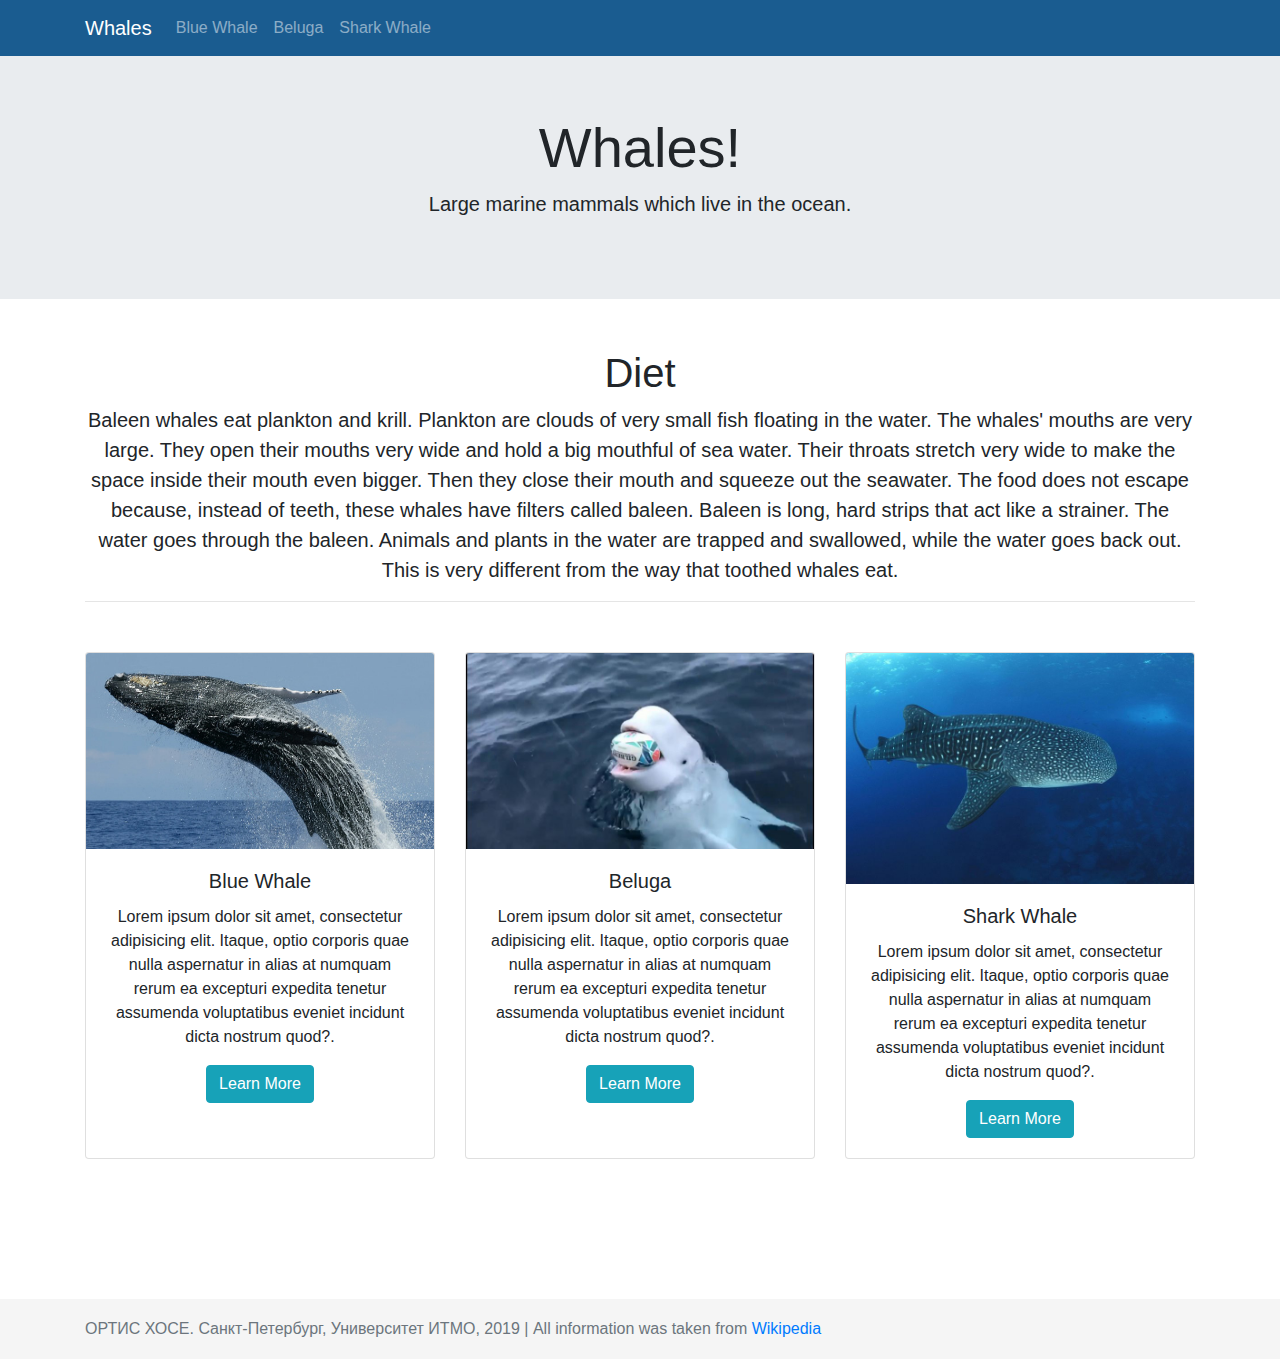
<file: index.html>
<!DOCTYPE html>
<html lang="ru">
  <head>
    <meta charset="utf-8">
    <title>Whales</title>
    <link rel="stylesheet" type="text/css" href="css/bootstrap.min.css">
    <link rel="stylesheet" href="css/style.css">
  </head>
  <body>

    <!-- Navigation -->
    <nav class="navbar fixed-top navbar-expand-lg navbar-dark" role="navigation">
      <div class="container">
        <a class="navbar-brand" href="index.html">Whales</a>
        <button class="navbar-toggler" type="button" data-toggle="collapse" data-target="#navbarNavDropdown" aria-controls="navbarNavDropdown" aria-expanded="false" aria-label="Toggle navigation">
          <span class="navbar-toggler-icon"></span>
        </button>
        <div class="collapse navbar-collapse" id="navbarNavDropdown">
          <ul class="navbar-nav">
            <li class="nav-item">
              <a class="nav-link" href="blue_whale.html">Blue Whale</a>
            </li>
            <li class="nav-item">
              <a class="nav-link" href="beluga.html">Beluga</a>
            </li>
            <li class="nav-item">
              <a class="nav-link" href="shark_whale.html">Shark Whale</a>
            </li>
          </ul>
        </div>
          <!-- /.navbar-collapse -->
      </div>
      <!-- /.container -->
    </nav>


    <main>
      <section class="jumbotron jumbotron-fluid text-center">
        <div class="container">
          <h1 class="display-4">Whales!</h1>
          <p class="lead">Large marine mammals which live in the ocean.</p>
        </div>
      </section>

      <section class="container text-center">
        <h1>Diet</h1>
        <p class="lead">Baleen whales eat plankton and krill. Plankton are clouds of very small fish floating in the water. The whales' mouths are very large. They open their mouths very wide and hold a big mouthful of sea water. Their throats stretch very wide to make the space inside their mouth even bigger. Then they close their mouth and squeeze out the seawater. The food does not escape because, instead of teeth, these whales have filters called baleen. Baleen is long, hard strips that act like a strainer. The water goes through the baleen. Animals and plants in the water are trapped and swallowed, while the water goes back out. This is very different from the way that toothed whales eat.</p>
        <hr>
      </section>

      <section class="container">
        <div class="card-deck">
          <div class="card text-center">
            <img class="card-img-top" src="img/blue_whale.jpg" alt="blue_whale">
            <div class="card-body">
              <h5 class="card-title">Blue Whale</h5>
              <p class="card-text">Lorem ipsum dolor sit amet, consectetur adipisicing elit. Itaque, optio corporis quae nulla aspernatur in alias at numquam rerum ea excepturi expedita tenetur assumenda voluptatibus eveniet incidunt dicta nostrum quod?.</p>
              <a href="blue_whale.html" class="btn btn-info">Learn More</a>
            </div>
          </div>

          <div class="card text-center">
            <img class="card-img-top" src="img/beluga.jpg" alt="belga">
            <div class="card-body">
              <h5 class="card-title">Beluga</h5>
              <p class="card-text">Lorem ipsum dolor sit amet, consectetur adipisicing elit. Itaque, optio corporis quae nulla aspernatur in alias at numquam rerum ea excepturi expedita tenetur assumenda voluptatibus eveniet incidunt dicta nostrum quod?.</p>
              <a href="beluga.html" class="btn btn-info">Learn More</a>
            </div>
          </div>

          <div class="card text-center">
            <img class="card-img-top" src="img/shark_whale.jpg" alt="bshark_whale">
            <div class="card-body">
              <h5 class="card-title">Shark Whale</h5>
              <p class="card-text">Lorem ipsum dolor sit amet, consectetur adipisicing elit. Itaque, optio corporis quae nulla aspernatur in alias at numquam rerum ea excepturi expedita tenetur assumenda voluptatibus eveniet incidunt dicta nostrum quod?.</p>
              <a href="shark_whale.html" class="btn btn-info">Learn More</a>
            </div>
          </div>
        </div>
      </section>
    </main>

    <footer class="footer">
      <div class="container">
          <span class="text-muted">ОРТИС ХОСЕ. Санкт-Петербург, Университет ИТМО, 2019 | All information was taken from <a href="https://www.wikipedia.com" target="_blank">Wikipedia</a></span>
      </div>
    </footer>
  </body>
</html>
</file>
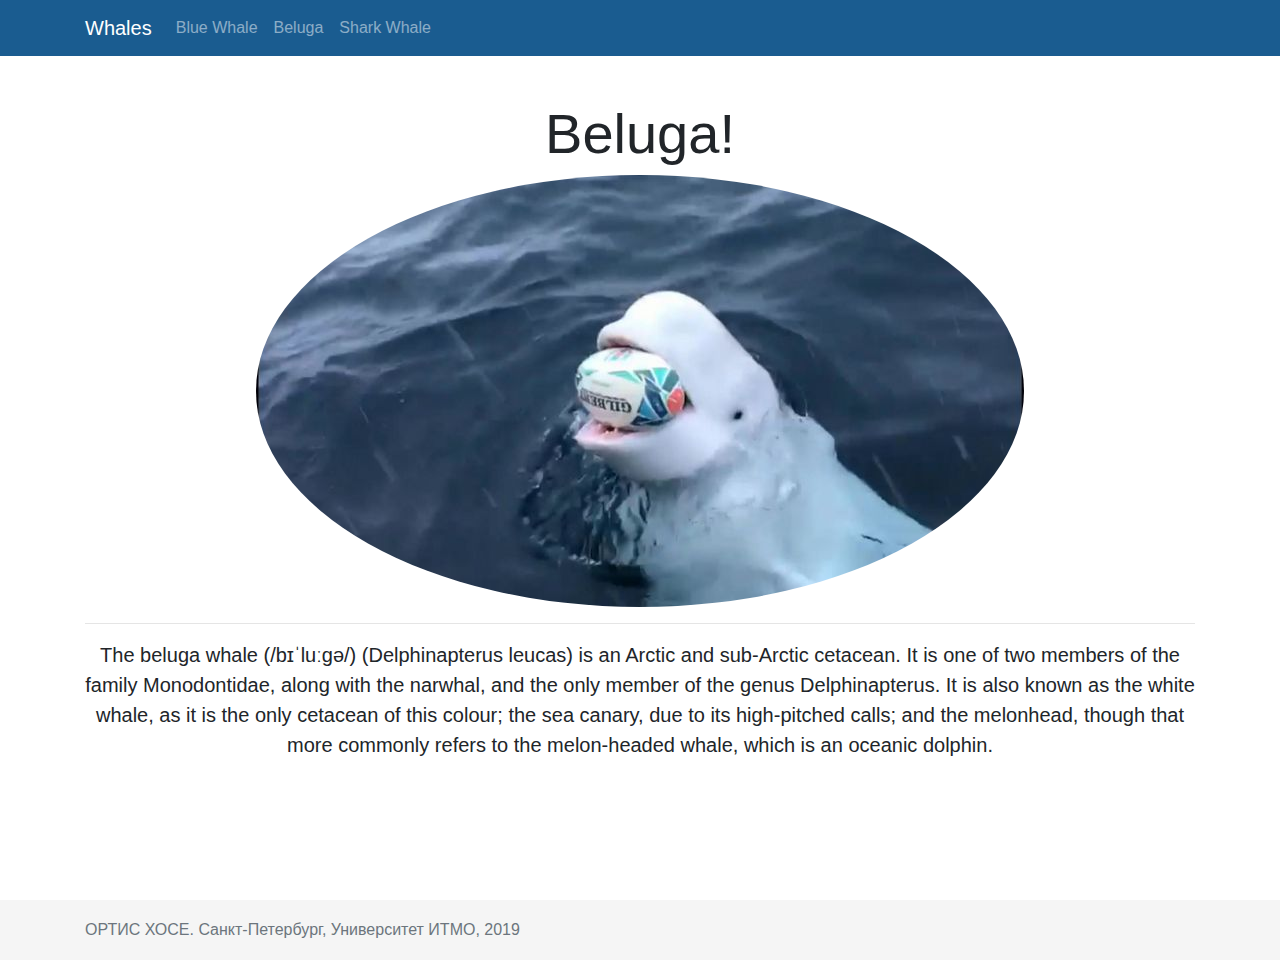
<file: beluga.html>
<!DOCTYPE html>
<html lang="ru">
  <head>
    <meta charset="utf-8">
    <title>Whales</title>
    <link rel="stylesheet" type="text/css" href="css/bootstrap.min.css">
    <link rel="stylesheet" href="css/style.css">
  </head>
  <body>

    <!-- Navigation -->
    <nav class="navbar fixed-top navbar-expand-lg navbar-dark" role="navigation">
      <div class="container">
        <a class="navbar-brand" href="index.html">Whales</a>
        <button class="navbar-toggler" type="button" data-toggle="collapse" data-target="#navbarNavDropdown" aria-controls="navbarNavDropdown" aria-expanded="false" aria-label="Toggle navigation">
          <span class="navbar-toggler-icon"></span>
        </button>
        <div class="collapse navbar-collapse" id="navbarNavDropdown">
          <ul class="navbar-nav">
            <li class="nav-item">
              <a class="nav-link" href="blue_whale.html">Blue Whale</a>
            </li>
            <li class="nav-item">
              <a class="nav-link" href="beluga.html">Beluga</a>
            </li>
            <li class="nav-item">
              <a class="nav-link" href="shark_whale.html">Shark Whale</a>
            </li>
          </ul>
        </div>
          <!-- /.navbar-collapse -->
      </div>
      <!-- /.container -->
    </nav>


    <main>
      <section class="whale-sec container text-center">
        <h1 class="display-4">Beluga!</h1>
        <img class="img-fluid rounded-circle" src="img/beluga.jpg" alt="blue whale">
        <hr>
        <p class="lead">The beluga whale (/bɪˈluːɡə/) (Delphinapterus leucas) is an Arctic and sub-Arctic cetacean. It is one of two members of the family Monodontidae, along with the narwhal, and the only member of the genus Delphinapterus. It is also known as the white whale, as it is the only cetacean of this colour; the sea canary, due to its high-pitched calls; and the melonhead, though that more commonly refers to the melon-headed whale, which is an oceanic dolphin.</p>
      </section>
    </main>

    <footer class="footer">
      <div class="container">
          <span class="text-muted">ОРТИС ХОСЕ. Санкт-Петербург, Университет ИТМО, 2019</span>
      </div>
    </footer>
  </body>
</html>
</file>
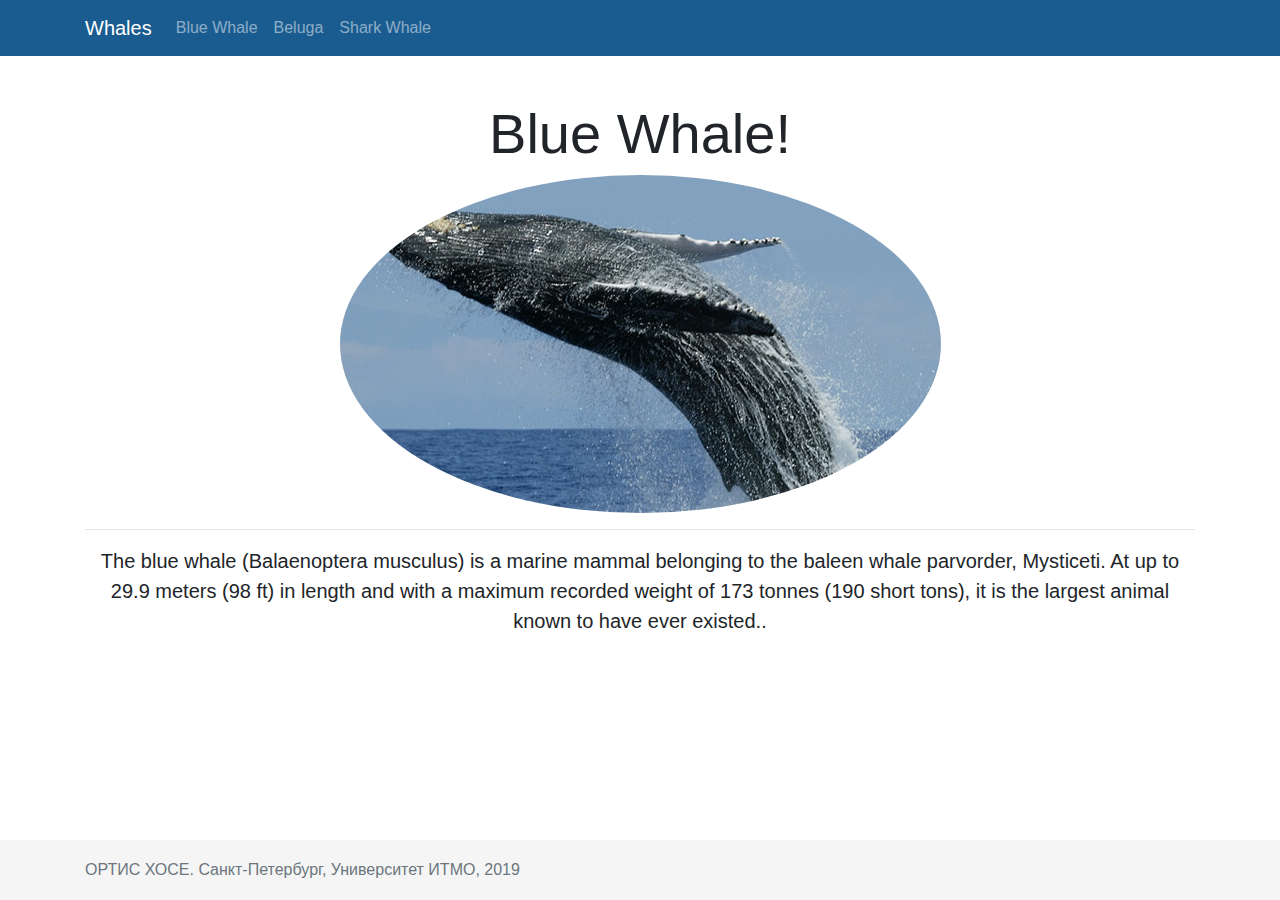
<file: blue_whale.html>
<!DOCTYPE html>
<html lang="ru">
  <head>
    <meta charset="utf-8">
    <title>Whales</title>
    <link rel="stylesheet" type="text/css" href="css/bootstrap.min.css">
    <link rel="stylesheet" href="css/style.css">
  </head>
  <body>

    <!-- Navigation -->
    <nav class="navbar fixed-top navbar-expand-lg navbar-dark" role="navigation">
      <div class="container">
        <a class="navbar-brand" href="index.html">Whales</a>
        <button class="navbar-toggler" type="button" data-toggle="collapse" data-target="#navbarNavDropdown" aria-controls="navbarNavDropdown" aria-expanded="false" aria-label="Toggle navigation">
          <span class="navbar-toggler-icon"></span>
        </button>
        <div class="collapse navbar-collapse" id="navbarNavDropdown">
          <ul class="navbar-nav">
            <li class="nav-item">
              <a class="nav-link" href="blue_whale.html">Blue Whale</a>
            </li>
            <li class="nav-item">
              <a class="nav-link" href="beluga.html">Beluga</a>
            </li>
            <li class="nav-item">
              <a class="nav-link" href="shark_whale.html">Shark Whale</a>
            </li>
          </ul>
        </div>
          <!-- /.navbar-collapse -->
      </div>
      <!-- /.container -->
    </nav>


    <main>
      <section class="whale-sec container text-center">
        <h1 class="display-4">Blue Whale!</h1>
        <img class="img-fluid rounded-circle" src="img/blue_whale.jpg" alt="blue whale">
        <hr>
        <p class="lead">The blue whale (Balaenoptera musculus) is a marine mammal belonging to the baleen whale parvorder, Mysticeti. At up to 29.9 meters (98 ft) in length and with a maximum recorded weight of 173 tonnes (190 short tons), it is the largest animal known to have ever existed..</p>
      </section>
    </main>

    <footer class="footer">
      <div class="container">
          <span class="text-muted">ОРТИС ХОСЕ. Санкт-Петербург, Университет ИТМО, 2019</span>
      </div>
    </footer>
  </body>
</html>
</file>
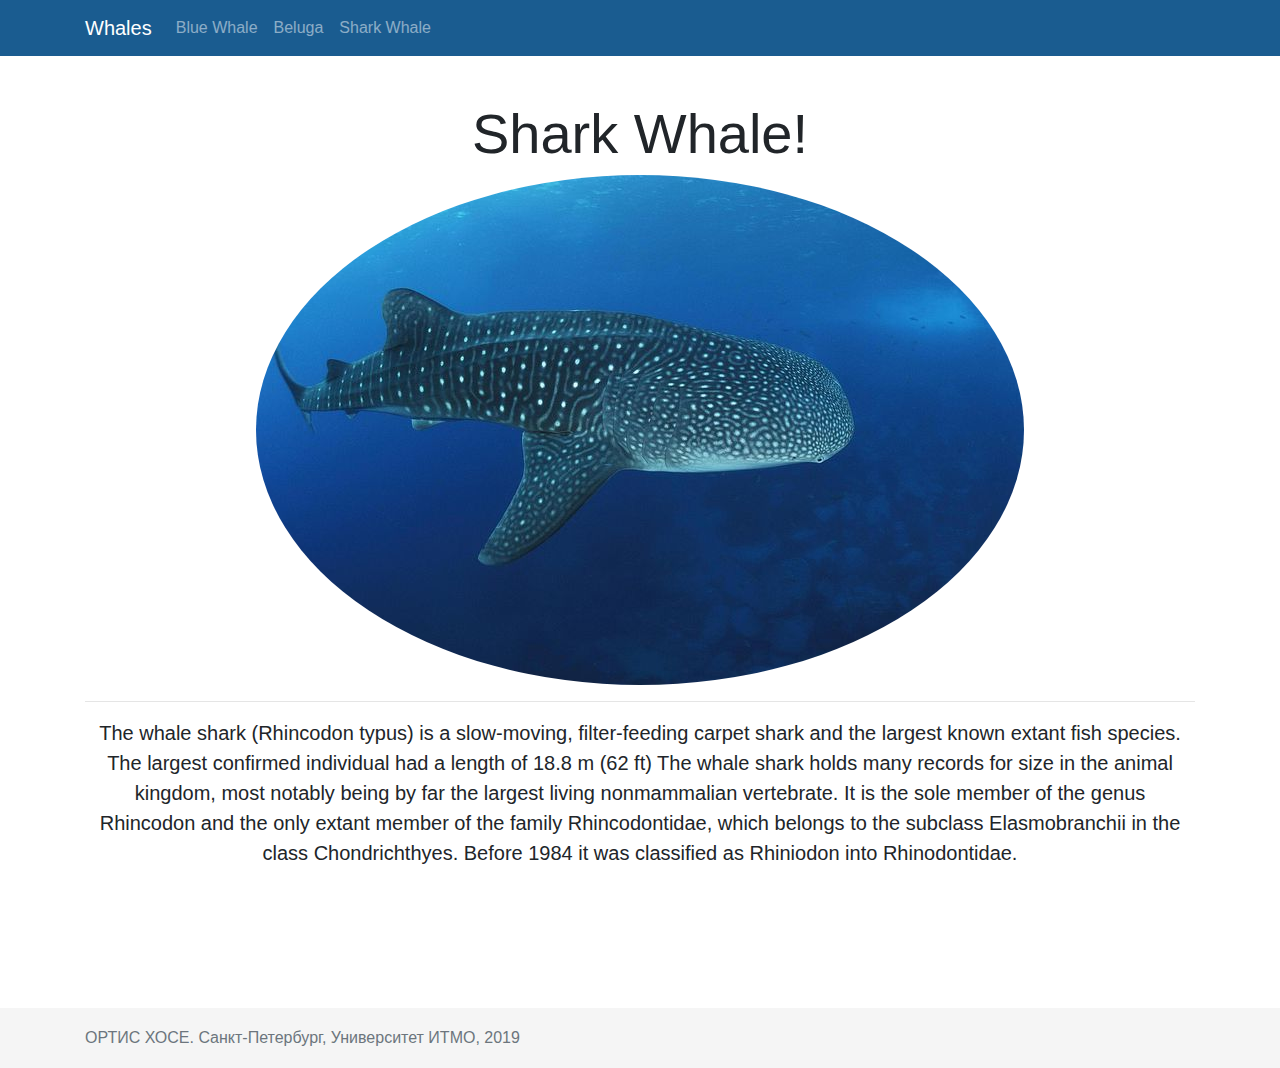
<file: shark_whale.html>
<!DOCTYPE html>
<html lang="ru">
  <head>
    <meta charset="utf-8">
    <title>Whales</title>
    <link rel="stylesheet" type="text/css" href="css/bootstrap.min.css">
    <link rel="stylesheet" href="css/style.css">
  </head>
  <body>

    <!-- Navigation -->
    <nav class="navbar fixed-top navbar-expand-lg navbar-dark" role="navigation">
      <div class="container">
        <a class="navbar-brand" href="index.html">Whales</a>
        <button class="navbar-toggler" type="button" data-toggle="collapse" data-target="#navbarNavDropdown" aria-controls="navbarNavDropdown" aria-expanded="false" aria-label="Toggle navigation">
          <span class="navbar-toggler-icon"></span>
        </button>
        <div class="collapse navbar-collapse" id="navbarNavDropdown">
          <ul class="navbar-nav">
            <li class="nav-item">
              <a class="nav-link" href="blue_whale.html">Blue Whale</a>
            </li>
            <li class="nav-item">
              <a class="nav-link" href="beluga.html">Beluga</a>
            </li>
            <li class="nav-item">
              <a class="nav-link" href="shark_whale.html">Shark Whale</a>
            </li>
          </ul>
        </div>
          <!-- /.navbar-collapse -->
      </div>
      <!-- /.container -->
    </nav>


    <main>
      <section class="whale-sec container text-center">
        <h1 class="display-4">Shark Whale!</h1>
        <img class="img-fluid rounded-circle" src="img/shark_whale.jpg" alt="blue whale">
        <hr>
        <p class="lead">The whale shark (Rhincodon typus) is a slow-moving, filter-feeding carpet shark and the largest known extant fish species. The largest confirmed individual had a length of 18.8 m (62 ft) The whale shark holds many records for size in the animal kingdom, most notably being by far the largest living nonmammalian vertebrate. It is the sole member of the genus Rhincodon and the only extant member of the family Rhincodontidae, which belongs to the subclass Elasmobranchii in the class Chondrichthyes. Before 1984 it was classified as Rhiniodon into Rhinodontidae.</p>
      </section>
    </main>

    <footer class="footer">
      <div class="container">
          <span class="text-muted">ОРТИС ХОСЕ. Санкт-Петербург, Университет ИТМО, 2019</span>
      </div>
    </footer>
  </body>
</html>
</file>
<file: css/style.css>
html {
  position: relative;
  min-height: 100%;
}
body {
	margin-bottom: 200px;
}
section {
	margin-top: 50px;
}
.whale-sec {
  margin-top: 100px;
}
.footer {
  position: absolute;
  bottom: 0;
  width: 100%;
  height: 60px; 
  line-height: 60px;
  background-color: #f5f5f5;
}
.navbar-dark {
    background-color: #1A5C90;
    border-color: #E7E7E7;
}
</file>
